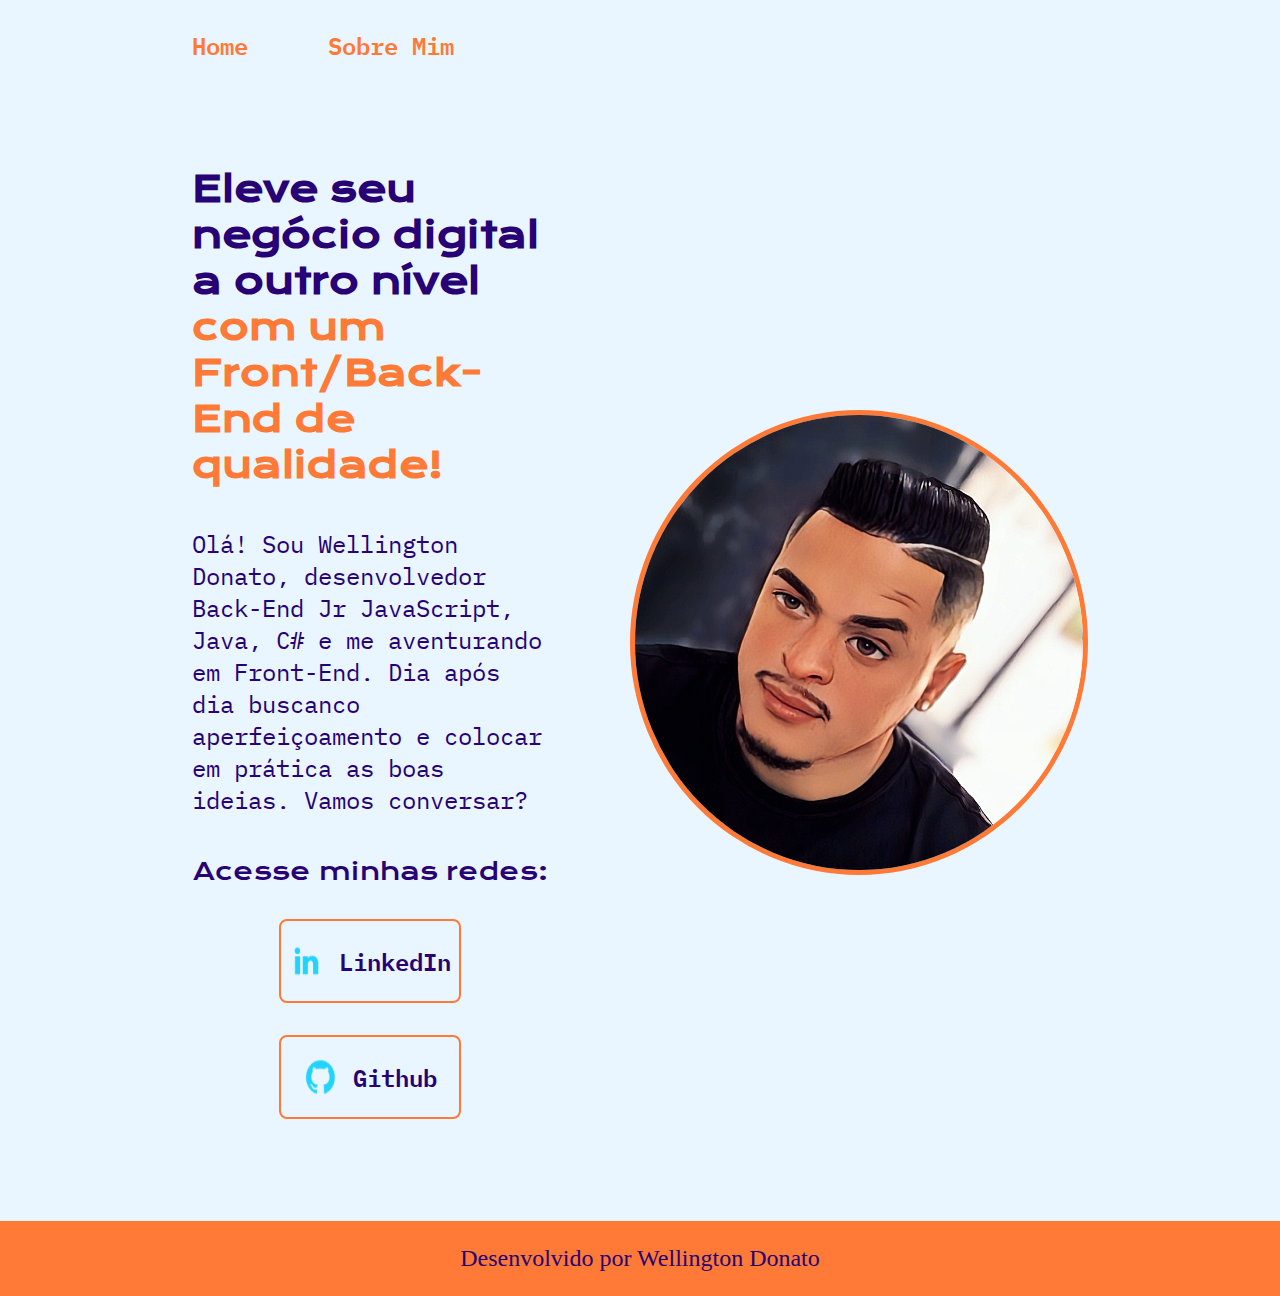
<file: index.html>
<!DOCTYPE html>
<html lang="pt-br">

<head>
    <meta charset="UTF-8">
    <meta http-equiv="X-UA-Compatible" content="IE=edge">
    <meta name="viewport" content="width=device-width, initial-scale=1.0">
    <link rel="stylesheet" href="./styles/style.css">
    <link rel="preconnect" href="https://fonts.googleapis.com">
    <link rel="preconnect" href="https://fonts.gstatic.com" crossorigin>
    <link href="https://fonts.googleapis.com/css2?family=IBM+Plex+Mono:ital,wght@1,300&display=swap" rel="stylesheet">
    <link rel="preconnect" href="https://fonts.googleapis.com">
    <link rel="preconnect" href="https://fonts.gstatic.com" crossorigin>
    <link href="https://fonts.googleapis.com/css2?family=Indie+Flower&display=swap" rel="stylesheet">
    <link rel="preconnect" href="https://fonts.googleapis.com">
    <link rel="preconnect" href="https://fonts.gstatic.com" crossorigin>
    <link href="https://fonts.googleapis.com/css2?family=Krona+One&display=swap" rel="stylesheet">
    <title>Portifólio</title>
</head>

<body>
    <header class="cabecalho">
        <nav class="cabecalho_nav">
            <a class="cabecalho_nav_link" href="index.html">Home</a>
            <a class="cabecalho_nav_link" href="about.html">Sobre Mim</a>
        </nav>
    </header>
    <main class="apresentacao">
        <section class="apresentacao_conteudo">

            <h1 class="apresentacao_titulo">Eleve seu negócio digital a outro nível <strong class="destaque-titulo"> com
                    um Front/Back-End de
                    qualidade!</strong></h1>
            <p class="apresentacao_paragrafo">Olá! Sou Wellington Donato, desenvolvedor Back-End Jr JavaScript, Java, C#
                e me aventurando em Front-End.
                Dia após dia buscanco aperfeiçoamento e colocar em prática as boas ideias. Vamos conversar?</p>
            <div class="apresentacao_links">
                <h2 class="apresentacao_subtitulo">Acesse minhas redes:</h2>
                <a class="link" href="https://linkedin.com/in/dev-donato/">
                   <img src="./assets/linkedin.png" alt="" srcset="">
                   LinkedIn
                </a>
                <a class="link" href="https://github.com/donatowr">
                    <img src="./assets/github.png" alt="" srcset="">
                    Github
                </a>
            </div>

        </section>

        <img src="./assets/GeneratePortrait_2_20240121.jpeg" alt="Foto Wellington Donato" srcset="" class="imagem_perfil">


    </main>

    <footer>
        <P class="rodape">Desenvolvido por Wellington Donato</P>
    </footer>
</body>

</html>
</file>
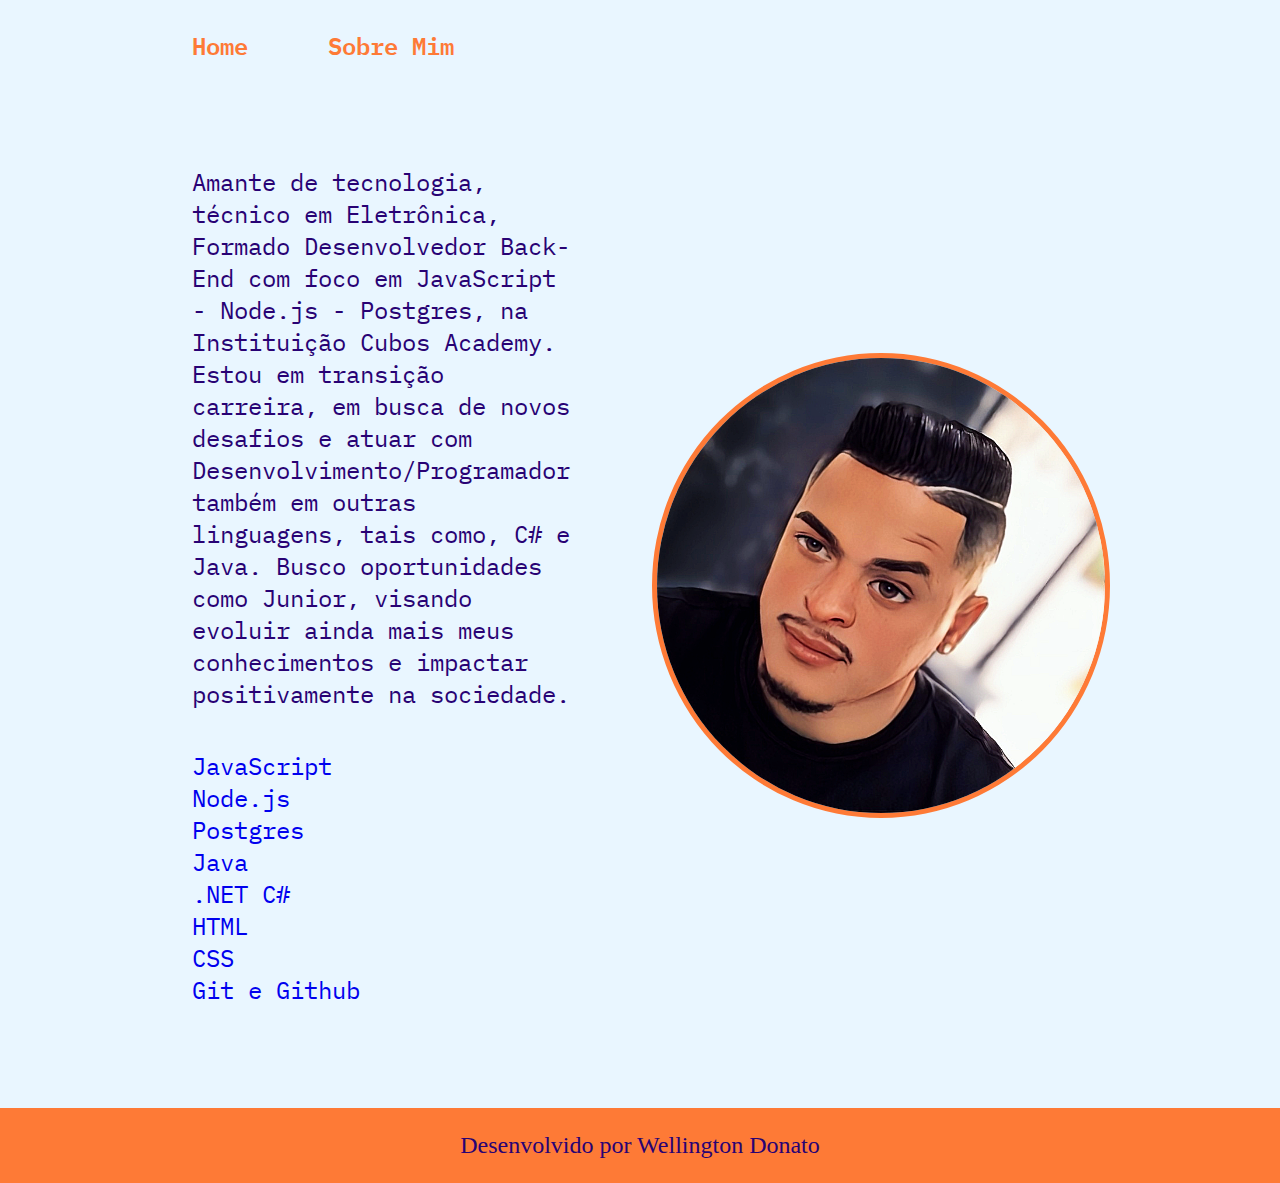
<file: about.html>
<!DOCTYPE html>
<html lang="pt-br">

<head>
    <meta charset="UTF-8">
    <meta http-equiv="X-UA-Compatible" content="IE=edge">
    <meta name="viewport" content="width=device-width, initial-scale=1.0">
    <link rel="stylesheet" href="./styles/style.css">
    <link rel="preconnect" href="https://fonts.googleapis.com">
    <link rel="preconnect" href="https://fonts.gstatic.com" crossorigin>
    <link href="https://fonts.googleapis.com/css2?family=IBM+Plex+Mono:ital,wght@1,300&display=swap" rel="stylesheet">
    <link rel="preconnect" href="https://fonts.googleapis.com">
    <link rel="preconnect" href="https://fonts.gstatic.com" crossorigin>
    <link href="https://fonts.googleapis.com/css2?family=Indie+Flower&display=swap" rel="stylesheet">
    <link rel="preconnect" href="https://fonts.googleapis.com">
    <link rel="preconnect" href="https://fonts.gstatic.com" crossorigin>
    <link href="https://fonts.googleapis.com/css2?family=Krona+One&display=swap" rel="stylesheet">
    <title>Sobre Mim</title>
</head>

<body>
    <header class="cabecalho">
        <nav class="cabecalho_nav">
            <a class="cabecalho_nav_link" href="index.html">Home</a>
            <a class="cabecalho_nav_link" href="about.html">Sobre Mim</a>
        </nav>
    </header>
    <main class="apresentacao">
        <section class="apresentacao_conteudo">
            <p class="apresentacao_paragrafo">Amante de tecnologia, técnico em Eletrônica, Formado Desenvolvedor
                Back-End com foco em JavaScript - Node.js - Postgres, na Instituição Cubos Academy. Estou em transição
                carreira, em busca de novos desafios e atuar com Desenvolvimento/Programador também em outras
                linguagens, tais como, C# e Java.
                Busco oportunidades como Junior, visando evoluir ainda mais meus conhecimentos e impactar positivamente
                na sociedade.</p>
            
            <ul class="apresentacao_paragrafo">
                <li><a href="https://developer.mozilla.org/pt-BR/docs/Web/JavaScript">JavaScript</a></li>
                <li><a href="https://nodejs.org/en/about">Node.js</a></li>
                <li><a href="https://www.postgresql.org/docs/">Postgres</a></li>
                <li><a href="https://www.oracle.com/br/java/">Java</a></li>
                <li><a href="https://learn.microsoft.com/en-us/dotnet/">.NET C#</a></li>
                <li><a href="https://www.w3schools.com/html/">HTML</a></li>
                <li><a href="https://www.w3schools.com/css/default.asp">CSS</a></li>
                <li><a href="https://git-scm.com/doc">Git e Github</a></li>
            </ul>

        </section>
        <img src="./assets/GeneratePortrait_2_20240121.jpeg" alt="Foto Wellington Donato" srcset=""
            class="imagem_perfil">
    </main>

    <footer>
        <P class="rodape">Desenvolvido por Wellington Donato</P>
    </footer>
</body>

</html>
</file>
<file: styles/style.css>
:root {
--cor-principal: #E9F6FF;
--cor-secundaria: #280274;
--cor-terciaria: #FE7A36;
--font-principal: 'Krona One', sans-serif;
--cor-hover: #FAEF5D;
}

* {
    margin: 0;
    padding: 0;
    }

body {
    
    background-color: var(--cor-principal);
    color: var(--cor-secundaria);
    box-sizing: border-box;
}

.cabecalho {
    padding: 2% 0% 0% 15% ;

}

.cabecalho_nav {
    display: flex;
    gap: 80px;
}

.cabecalho_nav_link {
    font-family: 'IBM Plex Mono', monospace;
    font-size: 1.5rem;
    font-weight: 600;
    color: var(--cor-terciaria);
    text-decoration: none;
}




.apresentacao_titulo {
font-size: 2.25rem;
font-family: var(--font-principal);
}

.apresentacao_paragrafo {
    font-size: 1.5rem ;
    font-family: 'IBM Plex Mono', monospace;
    list-style: none;
}

.destaque-titulo {
    color: var(--cor-terciaria);
}

.apresentacao {
display: flex;
align-items: center;
justify-content: space-between;
padding: 8% 15%;
gap: 82px;
}

.apresentacao_conteudo {
    width: 50%;   
    display: flex;
    justify-content: center;
    flex-direction: column;
    gap: 40px;
  
}

.apresentacao_links {
    display: flex;
    justify-content: space-between;
    flex-direction: column;
    align-items: center;
    gap: 32px;
}

.apresentacao_subtitulo {
    font-family: 'Krona One', sans-serif;
    font-size: 1.5rem;
    font-weight: 400;
}

.link {
    background-color: var(--cor-principal);
    width: 50%;
    text-align: center;
    padding: 21px 0px;
    font-size: 1.5rem;    
    text-decoration: none;
    color: var(--cor-secundaria);
    font-family: 'IBM Plex Mono', monospace;
    font-weight: 600;
    border-radius: 8px;
    border: 2px solid var(--cor-terciaria);
    display: flex;
   justify-content: center;
   gap: 16px;
}

.link:hover {
    background-color:#1D2B53;
    color:var(--cor-hover);
}

.rodape {
    color: var(--cor-secundaria);
    background-color: var(--cor-terciaria);
    padding: 1.5rem;
    text-align: center;
    font-family: 'Krona one' sans-serif ;
    font-size: 24px;
    font-weight: 400;
}





.imagem_perfil{
 width: 50%;
    border: var(--cor-terciaria) 5px solid;
    border-radius: 50%;
   
}

ul>li:hover {
    color: var(--cor-terciaria);    
}

ul > li > a {
    text-decoration: none;
}

.cabecalho_nav_link:hover {
    color: var(--cor-secundaria);
}


@media(max-width: 1200px) {
    .cabecalho {
        padding: 10%;
    }

    .cabecalho_nav{
        justify-content: center;
    }

    .apresentacao{
        flex-direction: column;
        flex-direction: column-reverse;   
        padding: 5%;     
    }

    .apresentacao_conteudo {
        width: auto;
    }
  .link {
    padding: 10px;
  }
  
}
</file>
